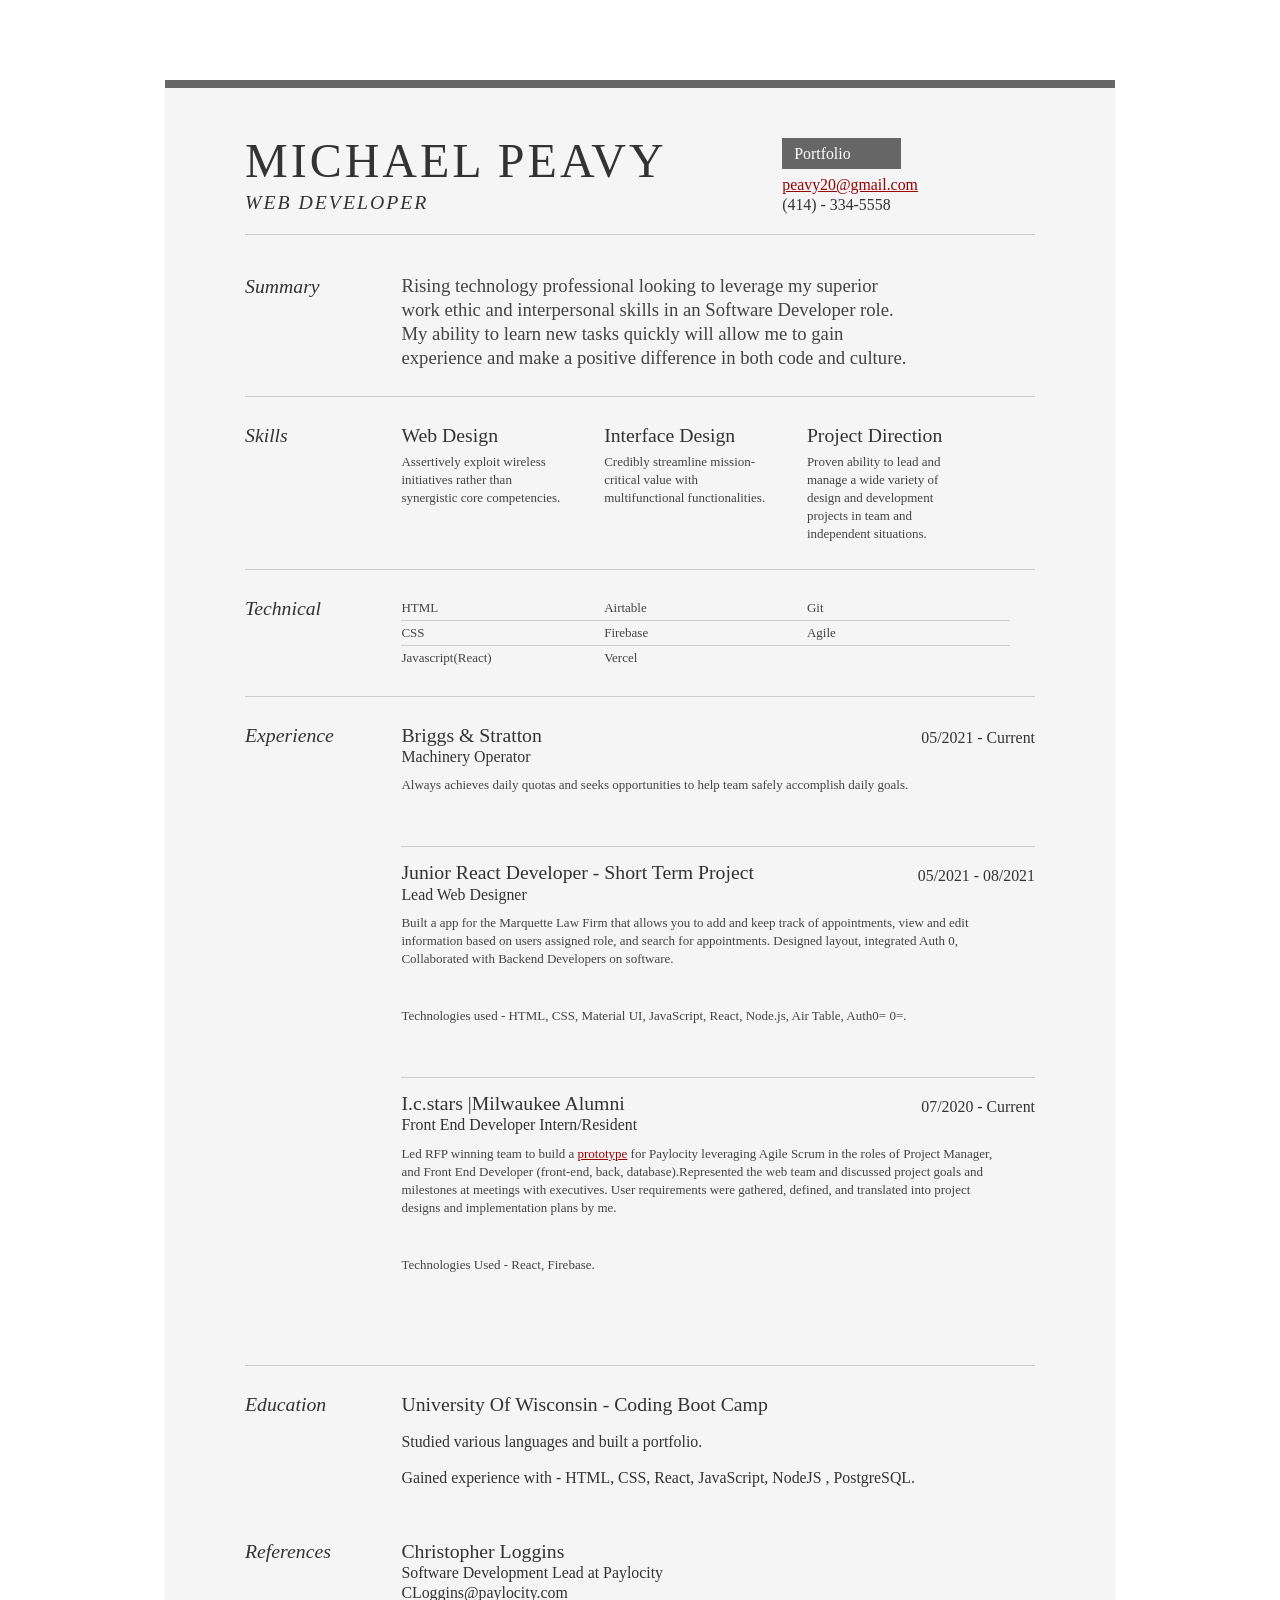
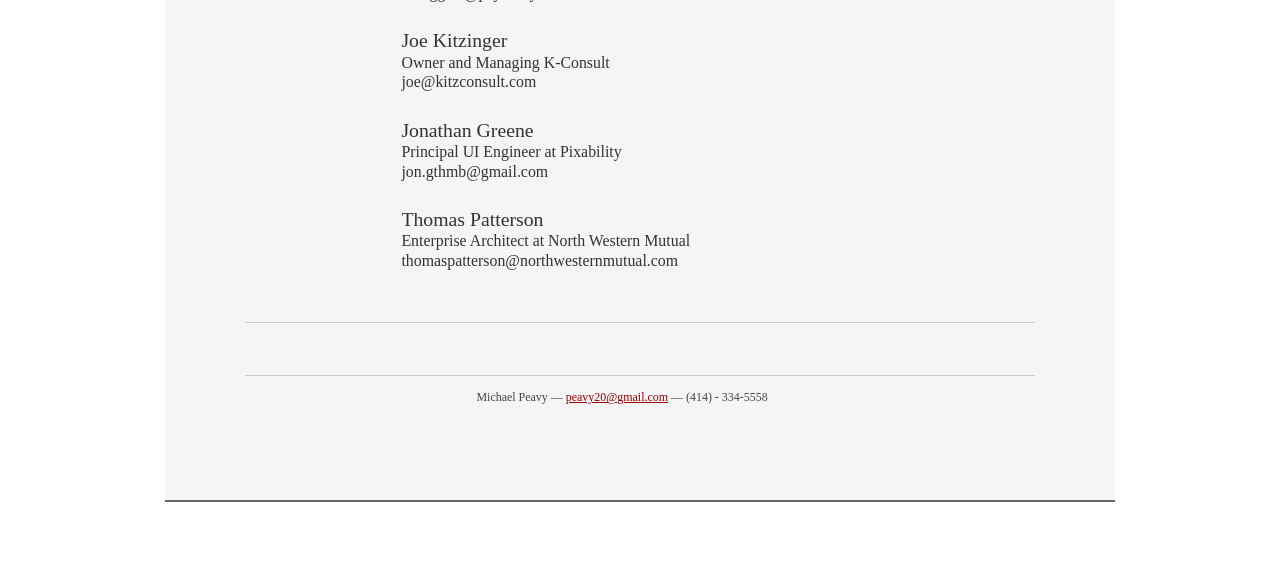
<file: index.html>
<!DOCTYPE html PUBLIC "-//W3C//DTD XHTML 1.0 Strict//EN" "http://www.w3.org/TR/xhtml1/DTD/xhtml1-strict.dtd">
<html>
  <head>
    <title>Michael Peavy | Web Designer, Director | name@yourdomain.com</title>
    <meta http-equiv="content-type" content="text/html; charset=utf-8" />

    <meta name="keywords" content="" />
    <meta name="description" content="" />

    <link
      rel="stylesheet"
      type="text/css"
      href="http://yui.yahooapis.com/2.7.0/build/reset-fonts-grids/reset-fonts-grids.css"
      media="all"
    />
    <link rel="stylesheet" type="text/css" href="./resume.css" media="all" />
  </head>
  <body>
    <div id="doc2" class="yui-t7">
      <div id="inner">
        <div id="hd">
          <div class="yui-gc">
            <div class="yui-u first">
              <h1>Michael Peavy</h1>
              <h2>Web Developer</h2>
            </div>

            <div class="yui-u">
              <div class="contact-info">
                <h3>
                  <a
                    id="pdf"
                    href="https://michael-peavy-portfolio-mikepeavy.vercel.app/"
                    >Portfolio</a
                  >
                </h3>
                <h3>
                  <a href="mailto:peavy20@gmail.com">peavy20@gmail.com</a>
                </h3>
                <h3>(414) - 334-5558</h3>
              </div>
              <!--// .contact-info -->
            </div>
          </div>
          <!--// .yui-gc -->
        </div>
        <!--// hd -->

        <div id="bd">
          <div id="yui-main">
            <div class="yui-b">
              <div class="yui-gf">
                <div class="yui-u first">
                  <h2>Summary</h2>
                </div>
                <div class="yui-u">
                  <p class="enlarge">
                    Rising technology professional looking to leverage my
                    superior work ethic and interpersonal skills in an Software
                    Developer role. My ability to learn new tasks quickly will
                    allow me to gain experience and make a positive difference
                    in both code and culture.
                  </p>
                </div>
              </div>
              <!--// .yui-gf -->

              <div class="yui-gf">
                <div class="yui-u first">
                  <h2>Skills</h2>
                </div>
                <div class="yui-u">
                  <div class="talent">
                    <h2>Web Design</h2>
                    <p>
                      Assertively exploit wireless initiatives rather than
                      synergistic core competencies.
                    </p>
                  </div>

                  <div class="talent">
                    <h2>Interface Design</h2>
                    <p>
                      Credibly streamline mission-critical value with
                      multifunctional functionalities.
                    </p>
                  </div>

                  <div class="talent">
                    <h2>Project Direction</h2>
                    <p>
                      Proven ability to lead and manage a wide variety of design
                      and development projects in team and independent
                      situations.
                    </p>
                  </div>
                </div>
              </div>
              <!--// .yui-gf -->

              <div class="yui-gf">
                <div class="yui-u first">
                  <h2>Technical</h2>
                </div>
                <div class="yui-u">
                  <ul class="talent">
                    <li>HTML</li>
                    <li>CSS</li>
                    <li class="last">Javascript(React)</li>
                  </ul>

                  <ul class="talent">
                    <li>Airtable</li>
                    <li>Firebase</li>
                    <li class="last">Vercel</li>
                  </ul>

                  <ul class="talent">
                    <li>Git</li>
                    <li>Agile</li>
                  </ul>
                </div>
              </div>
              <!--// .yui-gf-->

              <div class="yui-gf">
                <div class="yui-u first">
                  <h2>Experience</h2>
                </div>
                <!--// .yui-u -->

                <div class="yui-u">
                  <div class="job">
                    <h2>Briggs & Stratton</h2>
                    <h3>Machinery Operator</h3>
                    <h4>05/2021 - Current</h4>
                    <p>
                      Always achieves daily quotas and seeks opportunities to
                      help team safely accomplish daily goals.
                    </p>
                  </div>

                  <div class="job">
                    <h2>Junior React Developer - Short Term Project</h2>
                    <h3>Lead Web Designer</h3>
                    <h4>05/2021 - 08/2021</h4>
                    <p>
                      Built a app for the Marquette Law Firm that allows you to
                      add and keep track of appointments, view and edit
                      information based on users assigned role, and search for
                      appointments. Designed layout, integrated Auth 0,
                      Collaborated with Backend Developers on software.
                    </p>
                    <p>
                      Technologies used - HTML, CSS, Material UI, JavaScript,
                      React, Node.js, Air Table, Auth0= 0=.
                    </p>
                  </div>

                  <div class="job last">
                    <h2>I.c.stars |Milwaukee Alumni</h2>
                    <h3>Front End Developer Intern/Resident</h3>
                    <h4>07/2020 - Current</h4>
                    <p>
                      Led RFP winning team to build a
                      <a href="https://paylocity111.web.app/">prototype</a> for
                      Paylocity leveraging Agile Scrum in the roles of Project
                      Manager, and Front End Developer (front-end, back,
                      database).Represented the web team and discussed project
                      goals and milestones at meetings with executives. User
                      requirements were gathered, defined, and translated into
                      project designs and implementation plans by me.
                    </p>
                    <p>Technologies Used - React, Firebase.</p>
                  </div>
                </div>
                <!--// .yui-u -->
              </div>
              <!--// .yui-gf -->

              <div class="yui-gf last">
                <div class="yui-u first">
                  <h2>Education</h2>
                </div>
                <div class="yui-u">
                  <h2>University Of Wisconsin - Coding Boot Camp</h2>
                  <br />
                  <h3>Studied various languages and built a portfolio.</h3>
                  <br />
                  <h3>
                    Gained experience with - HTML, CSS, React, JavaScript,
                    NodeJS , PostgreSQL.
                  </h3>
                </div>
              </div>

              <div class="yui-gf">
                <div class="yui-u first">
                  <h2>References</h2>
                </div>
                <!--// .yui-u -->

                <div class="yui-u">
                  <div class="job last">
                    <h2>Christopher Loggins</h2>
                    <h3>Software Development Lead at Paylocity</h3>
                    <h3>CLoggins@paylocity.com</h3>
                  </div>

                  <div class="job last">
                    <h2>Joe Kitzinger
                    </h2>
                    <h3>Owner and Managing K-Consult
                    </h3>
                    <h3>
                      joe@kitzconsult.com</h3>
                  </div>

                  
                  <div class="job last">
                    <h2>Jonathan Greene
                    </h2>
                    <h3>Principal UI Engineer at Pixability

                    </h3>
                    <h3>
                      jon.gthmb@gmail.com

                    </h3>
                  </div>

                  <div class="job last">
                    <h2>Thomas Patterson
                    </h2>
                    <h3>Enterprise Architect at North Western Mutual


                    </h3>
                    <h3>
                  
thomaspatterson@northwesternmutual.com

                    </h3>
                  </div>


                  
                </div>
                <!--// .yui-u -->
              </div>

              <!--// .yui-gf -->
            </div>
            <!--// .yui-b -->
          </div>
          <!--// yui-main -->
        </div>
        <!--// bd -->

        <div id="ft">
          <p>
            Michael Peavy &mdash;
            <a href="mailto:peavy20@gmail.com">peavy20@gmail.com</a> &mdash;
            (414) - 334-5558
          </p>
        </div>
        <!--// footer -->
      </div>
      <!-- // inner -->
    </div>
    <!--// doc -->
  </body>
</html>
</file>
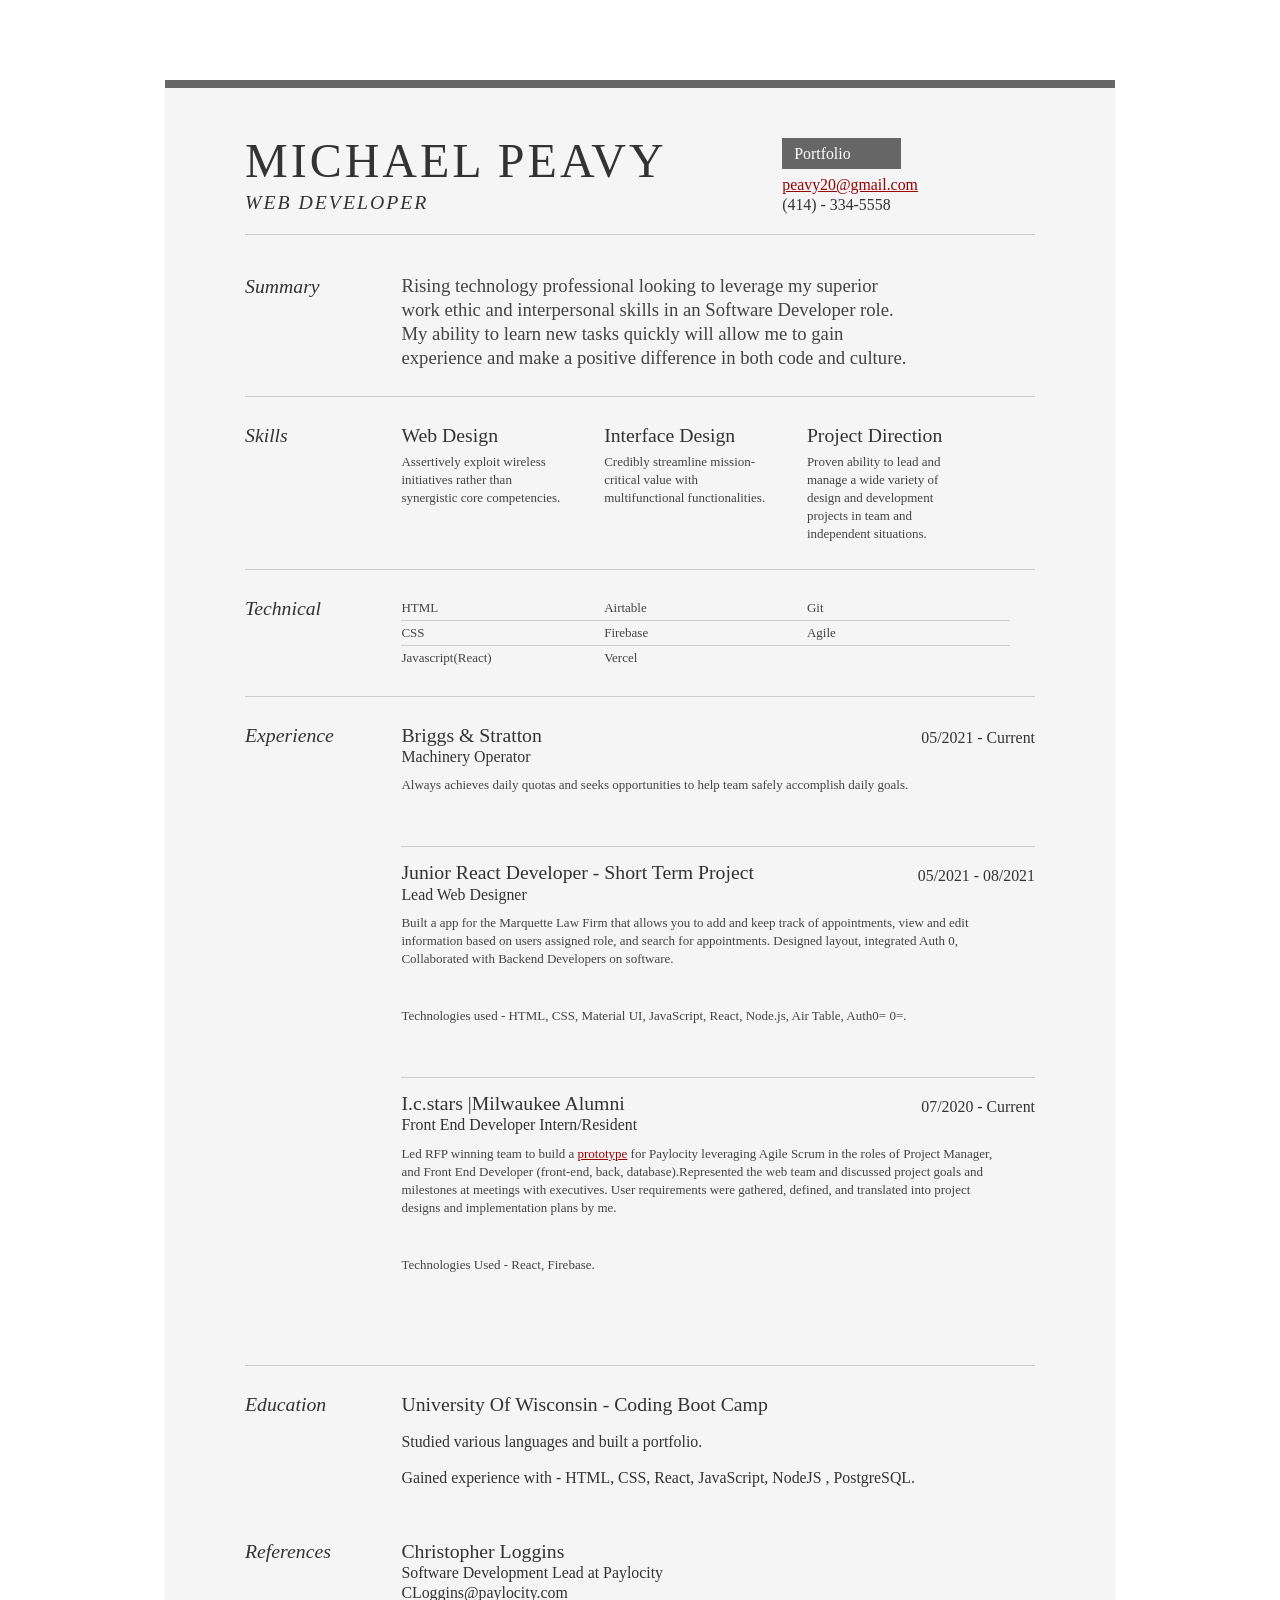
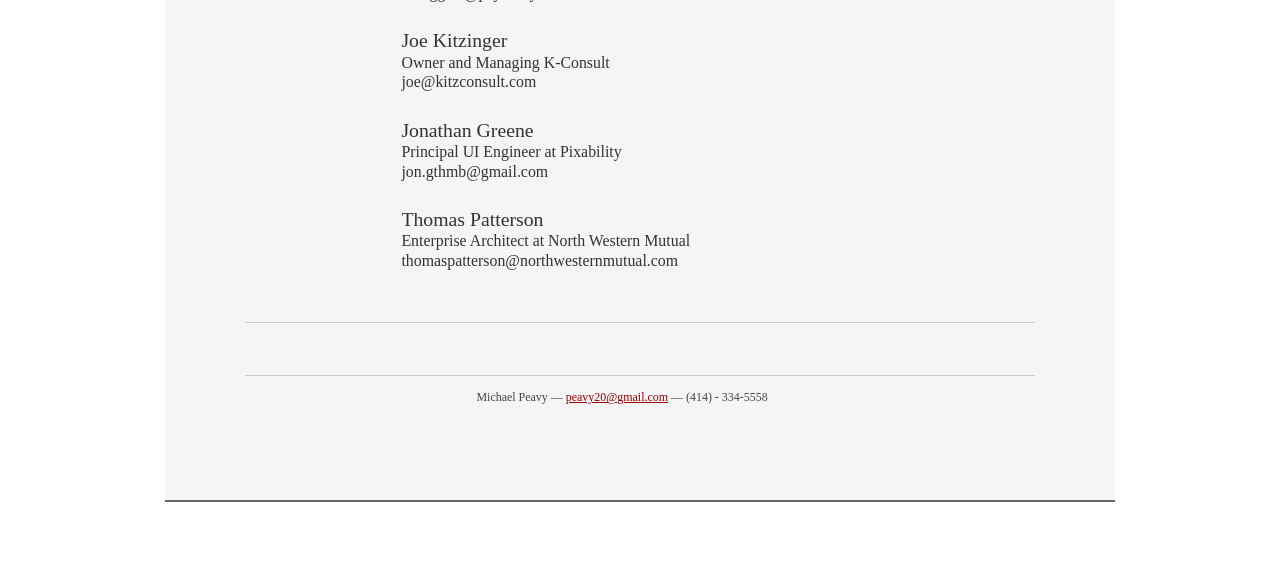
<file: srt-resume.html>
<!DOCTYPE html PUBLIC "-//W3C//DTD XHTML 1.0 Strict//EN" "http://www.w3.org/TR/xhtml1/DTD/xhtml1-strict.dtd">
<html>
  <head>
    <title>Michael Peavy | Web Designer, Director | name@yourdomain.com</title>
    <meta http-equiv="content-type" content="text/html; charset=utf-8" />

    <meta name="keywords" content="" />
    <meta name="description" content="" />

    <link
      rel="stylesheet"
      type="text/css"
      href="http://yui.yahooapis.com/2.7.0/build/reset-fonts-grids/reset-fonts-grids.css"
      media="all"
    />
    <link rel="stylesheet" type="text/css" href="resume.css" media="all" />
  </head>
  <body>
    <div id="doc2" class="yui-t7">
      <div id="inner">
        <div id="hd">
          <div class="yui-gc">
            <div class="yui-u first">
              <h1>Michael Peavy</h1>
              <h2>Web Developer</h2>
            </div>

            <div class="yui-u">
              <div class="contact-info">
                <h3>
                  <a
                    id="pdf"
                    href="https://michael-peavy-portfolio-mikepeavy.vercel.app/"
                    >Portfolio</a
                  >
                </h3>
                <h3>
                  <a href="mailto:peavy20@gmail.com">peavy20@gmail.com</a>
                </h3>
                <h3>(414) - 334-5558</h3>
              </div>
              <!--// .contact-info -->
            </div>
          </div>
          <!--// .yui-gc -->
        </div>
        <!--// hd -->

        <div id="bd">
          <div id="yui-main">
            <div class="yui-b">
              <div class="yui-gf">
                <div class="yui-u first">
                  <h2>Summary</h2>
                </div>
                <div class="yui-u">
                  <p class="enlarge">
                    Rising technology professional looking to leverage my
                    superior work ethic and interpersonal skills in an Software
                    Developer role. My ability to learn new tasks quickly will
                    allow me to gain experience and make a positive difference
                    in both code and culture.
                  </p>
                </div>
              </div>
              <!--// .yui-gf -->

              <div class="yui-gf">
                <div class="yui-u first">
                  <h2>Skills</h2>
                </div>
                <div class="yui-u">
                  <div class="talent">
                    <h2>Web Design</h2>
                    <p>
                      Assertively exploit wireless initiatives rather than
                      synergistic core competencies.
                    </p>
                  </div>

                  <div class="talent">
                    <h2>Interface Design</h2>
                    <p>
                      Credibly streamline mission-critical value with
                      multifunctional functionalities.
                    </p>
                  </div>

                  <div class="talent">
                    <h2>Project Direction</h2>
                    <p>
                      Proven ability to lead and manage a wide variety of design
                      and development projects in team and independent
                      situations.
                    </p>
                  </div>
                </div>
              </div>
              <!--// .yui-gf -->

              <div class="yui-gf">
                <div class="yui-u first">
                  <h2>Technical</h2>
                </div>
                <div class="yui-u">
                  <ul class="talent">
                    <li>HTML</li>
                    <li>CSS</li>
                    <li class="last">Javascript(React)</li>
                  </ul>

                  <ul class="talent">
                    <li>Airtable</li>
                    <li>Firebase</li>
                    <li class="last">Vercel</li>
                  </ul>

                  <ul class="talent">
                    <li>Git</li>
                    <li>Agile</li>
                  </ul>
                </div>
              </div>
              <!--// .yui-gf-->

              <div class="yui-gf">
                <div class="yui-u first">
                  <h2>Experience</h2>
                </div>
                <!--// .yui-u -->

                <div class="yui-u">
                  <div class="job">
                    <h2>Briggs & Stratton</h2>
                    <h3>Machinery Operator</h3>
                    <h4>05/2021 - Current</h4>
                    <p>
                      Always achieves daily quotas and seeks opportunities to
                      help team safely accomplish daily goals.
                    </p>
                  </div>

                  <div class="job">
                    <h2>Junior React Developer - Short Term Project</h2>
                    <h3>Lead Web Designer</h3>
                    <h4>05/2021 - 08/2021</h4>
                    <p>
                      Built a app for the Marquette Law Firm that allows you to
                      add and keep track of appointments, view and edit
                      information based on users assigned role, and search for
                      appointments. Designed layout, integrated Auth 0,
                      Collaborated with Backend Developers on software.
                    </p>
                    <p>
                      Technologies used - HTML, CSS, Material UI, JavaScript,
                      React, Node.js, Air Table, Auth0= 0=.
                    </p>
                  </div>

                  <div class="job last">
                    <h2>I.c.stars |Milwaukee Alumni</h2>
                    <h3>Front End Developer Intern/Resident</h3>
                    <h4>07/2020 - Current</h4>
                    <p>
                      Led RFP winning team to build a
                      <a href="https://paylocity111.web.app/">prototype</a> for
                      Paylocity leveraging Agile Scrum in the roles of Project
                      Manager, and Front End Developer (front-end, back,
                      database).Represented the web team and discussed project
                      goals and milestones at meetings with executives. User
                      requirements were gathered, defined, and translated into
                      project designs and implementation plans by me.
                    </p>
                    <p>Technologies Used - React, Firebase.</p>
                  </div>
                </div>
                <!--// .yui-u -->
              </div>
              <!--// .yui-gf -->

              <div class="yui-gf last">
                <div class="yui-u first">
                  <h2>Education</h2>
                </div>
                <div class="yui-u">
                  <h2>University Of Wisconsin - Coding Boot Camp</h2>
                  <br />
                  <h3>Studied various languages and built a portfolio.</h3>
                  <br />
                  <h3>
                    Gained experience with - HTML, CSS, React, JavaScript,
                    NodeJS , PostgreSQL.
                  </h3>
                </div>
              </div>

              <div class="yui-gf">
                <div class="yui-u first">
                  <h2>References</h2>
                </div>
                <!--// .yui-u -->

                <div class="yui-u">
                  <div class="job last">
                    <h2>Christopher Loggins</h2>
                    <h3>Software Development Lead at Paylocity</h3>
                    <h3>CLoggins@paylocity.com</h3>
                  </div>

                  <div class="job last">
                    <h2>Joe Kitzinger
                    </h2>
                    <h3>Owner and Managing K-Consult
                    </h3>
                    <h3>
                      joe@kitzconsult.com</h3>
                  </div>

                  
                  <div class="job last">
                    <h2>Jonathan Greene
                    </h2>
                    <h3>Principal UI Engineer at Pixability

                    </h3>
                    <h3>
                      jon.gthmb@gmail.com

                    </h3>
                  </div>

                  <div class="job last">
                    <h2>Thomas Patterson
                    </h2>
                    <h3>Enterprise Architect at North Western Mutual


                    </h3>
                    <h3>
                  
thomaspatterson@northwesternmutual.com

                    </h3>
                  </div>


                  
                </div>
                <!--// .yui-u -->
              </div>

              <!--// .yui-gf -->
            </div>
            <!--// .yui-b -->
          </div>
          <!--// yui-main -->
        </div>
        <!--// bd -->

        <div id="ft">
          <p>
            Michael Peavy &mdash;
            <a href="mailto:peavy20@gmail.com">peavy20@gmail.com</a> &mdash;
            (414) - 334-5558
          </p>
        </div>
        <!--// footer -->
      </div>
      <!-- // inner -->
    </div>
    <!--// doc -->
  </body>
</html>
</file>
<file: resume.css>
html {
  color: #000;
  background: #fff;
}
body,
div,
dl,
dt,
dd,
ul,
ol,
li,
h1,
h2,
h3,
h4,
h5,
h6,
pre,
code,
form,
fieldset,
legend,
input,
button,
textarea,
p,
blockquote,
th,
td {
  margin: 0;
  padding: 0;
}
table {
  border-collapse: collapse;
  border-spacing: 0;
}
fieldset,
img {
  border: 0;
}
address,
caption,
cite,
code,
dfn,
em,
strong,
th,
var,
optgroup {
  font-style: inherit;
  font-weight: inherit;
}
del,
ins {
  text-decoration: none;
}
li {
  list-style: none;
}
caption,
th {
  text-align: left;
}
h1,
h2,
h3,
h4,
h5,
h6 {
  font-size: 100%;
  font-weight: normal;
}
q:before,
q:after {
  content: "";
}
abbr,
acronym {
  border: 0;
  font-variant: normal;
}
sup {
  vertical-align: baseline;
}
sub {
  vertical-align: baseline;
}
legend {
  color: #000;
}
input,
button,
textarea,
select,
optgroup,
option {
  font-family: inherit;
  font-size: inherit;
  font-style: inherit;
  font-weight: inherit;
}
input,
button,
textarea,
select {
  *font-size: 100%;
}
body {
  font: 13px/1.231 arial, helvetica, clean, sans-serif;
  *font-size: small;
  *font: x-small;
}
select,
input,
button,
textarea,
button {
  font: 99% arial, helvetica, clean, sans-serif;
}
table {
  font-size: inherit;
  font: 100%;
}
pre,
code,
kbd,
samp,
tt {
  font-family: monospace;
  *font-size: 108%;
  line-height: 100%;
}
body {
  text-align: center;
}
#doc,
#doc2,
#doc3,
#doc4,
.yui-t1,
.yui-t2,
.yui-t3,
.yui-t4,
.yui-t5,
.yui-t6,
.yui-t7 {
  margin: auto;
  text-align: left;
  width: 57.69em;
  *width: 56.25em;
}
#doc2 {
  width: 73.076em;
  *width: 71.25em;
}
#doc3 {
  margin: auto 10px;
  width: auto;
}
#doc4 {
  width: 74.923em;
  *width: 73.05em;
}
.yui-b {
  position: relative;
}
.yui-b {
  _position: static;
}
#yui-main .yui-b {
  position: static;
}
#yui-main,
.yui-g .yui-u .yui-g {
  width: 100%;
}
.yui-t1 #yui-main,
.yui-t2 #yui-main,
.yui-t3 #yui-main {
  float: right;
  margin-left: -25em;
}
.yui-t4 #yui-main,
.yui-t5 #yui-main,
.yui-t6 #yui-main {
  float: left;
  margin-right: -25em;
}
.yui-t1 .yui-b {
  float: left;
  width: 12.30769em;
  *width: 12em;
}
.yui-t1 #yui-main .yui-b {
  margin-left: 13.30769em;
  *margin-left: 13.05em;
}
.yui-t2 .yui-b {
  float: left;
  width: 13.8461em;
  *width: 13.5em;
}
.yui-t2 #yui-main .yui-b {
  margin-left: 14.8461em;
  *margin-left: 14.55em;
}
.yui-t3 .yui-b {
  float: left;
  width: 23.0769em;
  *width: 22.5em;
}
.yui-t3 #yui-main .yui-b {
  margin-left: 24.0769em;
  *margin-left: 23.62em;
}
.yui-t4 .yui-b {
  float: right;
  width: 13.8456em;
  *width: 13.5em;
}
.yui-t4 #yui-main .yui-b {
  margin-right: 14.8456em;
  *margin-right: 14.55em;
}
.yui-t5 .yui-b {
  float: right;
  width: 18.4615em;
  *width: 18em;
}
.yui-t5 #yui-main .yui-b {
  margin-right: 19.4615em;
  *margin-right: 19.125em;
}
.yui-t6 .yui-b {
  float: right;
  width: 23.0769em;
  *width: 22.5em;
}
.yui-t6 #yui-main .yui-b {
  margin-right: 24.0769em;
  *margin-right: 23.62em;
}
.yui-t7 #yui-main .yui-b {
  display: block;
  margin: 0 0 1em 0;
}
#yui-main .yui-b {
  float: none;
  width: auto;
}
.yui-gb .yui-u,
.yui-g .yui-gb .yui-u,
.yui-gb .yui-g,
.yui-gb .yui-gb,
.yui-gb .yui-gc,
.yui-gb .yui-gd,
.yui-gb .yui-ge,
.yui-gb .yui-gf,
.yui-gc .yui-u,
.yui-gc .yui-g,
.yui-gd .yui-u {
  float: left;
}
.yui-g .yui-u,
.yui-g .yui-g,
.yui-g .yui-gb,
.yui-g .yui-gc,
.yui-g .yui-gd,
.yui-g .yui-ge,
.yui-g .yui-gf,
.yui-gc .yui-u,
.yui-gd .yui-g,
.yui-g .yui-gc .yui-u,
.yui-ge .yui-u,
.yui-ge .yui-g,
.yui-gf .yui-g,
.yui-gf .yui-u {
  float: right;
}
.yui-g div.first,
.yui-gb div.first,
.yui-gc div.first,
.yui-gd div.first,
.yui-ge div.first,
.yui-gf div.first,
.yui-g .yui-gc div.first,
.yui-g .yui-ge div.first,
.yui-gc div.first div.first {
  float: left;
}
.yui-g .yui-u,
.yui-g .yui-g,
.yui-g .yui-gb,
.yui-g .yui-gc,
.yui-g .yui-gd,
.yui-g .yui-ge,
.yui-g .yui-gf {
  width: 49.1%;
}
.yui-gb .yui-u,
.yui-g .yui-gb .yui-u,
.yui-gb .yui-g,
.yui-gb .yui-gb,
.yui-gb .yui-gc,
.yui-gb .yui-gd,
.yui-gb .yui-ge,
.yui-gb .yui-gf,
.yui-gc .yui-u,
.yui-gc .yui-g,
.yui-gd .yui-u {
  width: 32%;
  margin-left: 1.99%;
}
.yui-gb .yui-u {
  *margin-left: 1.9%;
  *width: 31.9%;
}
.yui-gc div.first,
.yui-gd .yui-u {
  width: 66%;
}
.yui-gd div.first {
  width: 32%;
}
.yui-ge div.first,
.yui-gf .yui-u {
  width: 74.2%;
}
.yui-ge .yui-u,
.yui-gf div.first {
  width: 24%;
}
.yui-g .yui-gb div.first,
.yui-gb div.first,
.yui-gc div.first,
.yui-gd div.first {
  margin-left: 0;
}
.yui-g .yui-g .yui-u,
.yui-gb .yui-g .yui-u,
.yui-gc .yui-g .yui-u,
.yui-gd .yui-g .yui-u,
.yui-ge .yui-g .yui-u,
.yui-gf .yui-g .yui-u {
  width: 49%;
  *width: 48.1%;
  *margin-left: 0;
}
.yui-g .yui-g .yui-u {
  width: 48.1%;
}
.yui-g .yui-gb div.first,
.yui-gb .yui-gb div.first {
  *margin-right: 0;
  *width: 32%;
  _width: 31.7%;
}
.yui-g .yui-gc div.first,
.yui-gd .yui-g {
  width: 66%;
}
.yui-gb .yui-g div.first {
  *margin-right: 4%;
  _margin-right: 1.3%;
}
.yui-gb .yui-gc div.first,
.yui-gb .yui-gd div.first {
  *margin-right: 0;
}
.yui-gb .yui-gb .yui-u,
.yui-gb .yui-gc .yui-u {
  *margin-left: 1.8%;
  _margin-left: 4%;
}
.yui-g .yui-gb .yui-u {
  _margin-left: 1%;
}
.yui-gb .yui-gd .yui-u {
  *width: 66%;
  _width: 61.2%;
}
.yui-gb .yui-gd div.first {
  *width: 31%;
  _width: 29.5%;
}
.yui-g .yui-gc .yui-u,
.yui-gb .yui-gc .yui-u {
  width: 32%;
  _float: right;
  margin-right: 0;
  _margin-left: 0;
}
.yui-gb .yui-gc div.first {
  width: 66%;
  *float: left;
  *margin-left: 0;
}
.yui-gb .yui-ge .yui-u,
.yui-gb .yui-gf .yui-u {
  margin: 0;
}
.yui-gb .yui-gb .yui-u {
  _margin-left: 0.7%;
}
.yui-gb .yui-g div.first,
.yui-gb .yui-gb div.first {
  *margin-left: 0;
}
.yui-gc .yui-g .yui-u,
.yui-gd .yui-g .yui-u {
  *width: 48.1%;
  *margin-left: 0;
}
.yui-gb .yui-gd div.first {
  width: 32%;
}
.yui-g .yui-gd div.first {
  _width: 29.9%;
}
.yui-ge .yui-g {
  width: 24%;
}
.yui-gf .yui-g {
  width: 74.2%;
}
.yui-gb .yui-ge div.yui-u,
.yui-gb .yui-gf div.yui-u {
  float: right;
}
.yui-gb .yui-ge div.first,
.yui-gb .yui-gf div.first {
  float: left;
}
.yui-gb .yui-ge .yui-u,
.yui-gb .yui-gf div.first {
  *width: 24%;
  _width: 20%;
}
.yui-gb .yui-ge div.first,
.yui-gb .yui-gf .yui-u {
  *width: 73.5%;
  _width: 65.5%;
}
.yui-ge div.first .yui-gd .yui-u {
  width: 65%;
}
.yui-ge div.first .yui-gd div.first {
  width: 32%;
}
#hd:after,
#bd:after,
#ft:after,
.yui-g:after,
.yui-gb:after,
.yui-gc:after,
.yui-gd:after,
.yui-ge:after,
.yui-gf:after {
  content: ".";
  display: block;
  height: 0;
  clear: both;
  visibility: hidden;
}
#hd,
#bd,
#ft,
.yui-g,
.yui-gb,
.yui-gc,
.yui-gd,
.yui-ge,
.yui-gf {
  zoom: 1;
}

/*
---------------------------------------------------------------------------------
	STRIPPED DOWN RESUME TEMPLATE
    html resume

    v0.9: 5/28/09

    design and code by: thingsthatarebrown.com 
                        (matt brown)
---------------------------------------------------------------------------------
*/

.msg {
  padding: 10px;
  background: #222;
  position: relative;
}
.msg h1 {
  color: #fff;
}
.msg a {
  margin-left: 20px;
  background: #408814;
  color: white;
  padding: 4px 8px;
  text-decoration: none;
}
.msg a:hover {
  background: #266400;
}

/* //-- yui-grids style overrides -- */
body {
  font-family: Georgia;
  color: #444;
}
#inner {
  padding: 10px 80px;
  margin: 80px auto;
  background: #f5f5f5;
  border: solid #666;
  border-width: 8px 0 2px 0;
}
.yui-gf {
  margin-bottom: 2em;
  padding-bottom: 2em;
  border-bottom: 1px solid #ccc;
}

/* //-- header, body, footer -- */
#hd {
  margin: 2.5em 0 3em 0;
  padding-bottom: 1.5em;
  border-bottom: 1px solid #ccc;
}
#hd h2 {
  text-transform: uppercase;
  letter-spacing: 2px;
}
#bd,
#ft {
  margin-bottom: 2em;
}

/* //-- footer -- */
#ft {
  padding: 1em 0 5em 0;
  font-size: 92%;
  border-top: 1px solid #ccc;
  text-align: center;
}
#ft p {
  margin-bottom: 0;
  text-align: center;
}

/* //-- core typography and style -- */
#hd h1 {
  font-size: 48px;
  text-transform: uppercase;
  letter-spacing: 3px;
}
h2 {
  font-size: 152%;
}
h3,
h4 {
  font-size: 122%;
}
h1,
h2,
h3,
h4 {
  color: #333;
}
p {
  font-size: 100%;
  line-height: 18px;
  padding-right: 3em;
}
a {
  color: #990003;
}
a:hover {
  text-decoration: none;
}
strong {
  font-weight: bold;
}
li {
  line-height: 24px;
  border-bottom: 1px solid #ccc;
}
p.enlarge {
  font-size: 144%;
  padding-right: 6.5em;
  line-height: 24px;
}
p.enlarge span {
  color: #000;
}
.contact-info {
  margin-top: 7px;
}
.first h2 {
  font-style: italic;
}
.last {
  border-bottom: 0;
}

/* //-- section styles -- */

a#pdf {
  display: block;
  float: left;
  background: #666;
  color: white;
  padding: 6px 50px 6px 12px;
  margin-bottom: 6px;
  text-decoration: none;
}
a#pdf:hover {
  background: #222;
}

.job {
  position: relative;
  margin-bottom: 1em;
  padding-bottom: 1em;
  border-bottom: 1px solid #ccc;
}
.job h4 {
  position: absolute;
  top: 0.35em;
  right: 0;
}
.job p {
  margin: 0.75em 0 3em 0;
}

.last {
  border: none;
}
.skills-list {
}
.skills-list ul {
  margin: 0;
}
.skills-list li {
  margin: 3px 0;
  padding: 3px 0;
}
.skills-list li span {
  font-size: 152%;
  display: block;
  margin-bottom: -2px;
  padding: 0;
}
.talent {
  width: 32%;
  float: left;
}
.talent h2 {
  margin-bottom: 6px;
}

#srt-ttab {
  margin-bottom: 100px;
  text-align: center;
}
#srt-ttab img.last {
  margin-top: 20px;
}

/* --// override to force 1/8th width grids -- */
.yui-gf .yui-u {
  width: 80.2%;
}
.yui-gf div.first {
  width: 12.3%;
}
</file>
